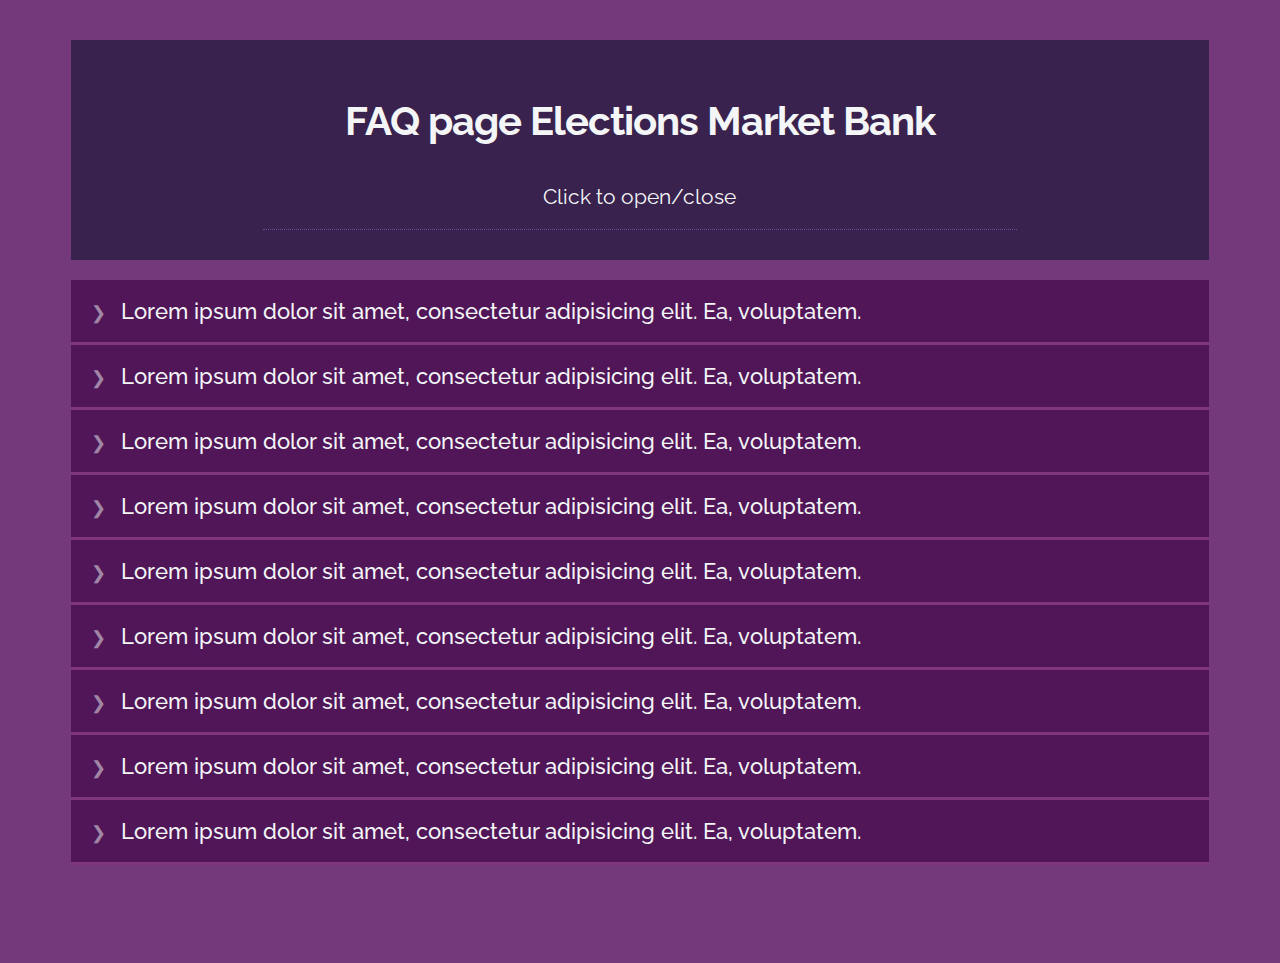
<file: faq.html>
<!doctype html>
<html lang="en">
<head>
	<meta charset="UTF-8">
	<meta name="viewport"
	      content="width=device-width, user-scalable=no, initial-scale=1.0, maximum-scale=1.0, minimum-scale=1.0">
	<meta http-equiv="X-UA-Compatible" content="ie=edge">
	<link rel="stylesheet" href="styles/faq.css">
	<script src="https://cdnjs.cloudflare.com/ajax/libs/jquery/3.3.1/jquery.js"></script>
	<link href="https://fonts.googleapis.com/css?family=Open+Sans:100,400,600&amp;subset=cyrillic" rel="stylesheet">
	<title>Document</title>

</head>
<body>
<div id="preguntas">
	<div id="header">
		<h1>FAQ page Elections Market Bank </h1>
		<h4>Click to open/close</h4> 
	</div>

	<h3>Lorem ipsum dolor sit amet, consectetur adipisicing elit. Ea, voluptatem.</h3>
	<div class="respuesta">
		<p>Lorem ipsum dolor sit amet, consectetur adipisicing elit. Cum eius deleniti quia harum tempora expedita adipisci iure consequuntur quasi dicta nostrum laboriosam tempore quas rerum quos iusto maxime nobis, facere doloribus amet impedit, corporis,
			eveniet cupiditate repudiandae at! Vero aut asperiores fuga consectetur, totam cum quos dicta repellendus non nostrum amet sapiente mollitia eveniet labore excepturi modi, molestias quam nisi error eligendi! Quam optio earum animi nesciunt est
			porro totam ipsa, mollitia alias amet dignissimos at facilis molestiae similique ex consequuntur, nostrum minima consequatur! Enim quia quibusdam maiores aliquam beatae.</p>
	</div>
	<h3>Lorem ipsum dolor sit amet, consectetur adipisicing elit. Ea, voluptatem.</h3>
	<div class="respuesta">
		<p>Lorem ipsum dolor sit amet, consectetur adipisicing elit. Accusamus, officia nisi suscipit quis dolor provident ad, facilis aspernatur est. Consequuntur ad maxime ipsam dolor, inventore rem cum, libero fugiat laboriosam, amet laudantium nulla explicabo.
			Sit cum obcaecati, dignissimos. Fuga qui quasi sequi veniam itaque ipsam ab temporibus sit impedit consectetur, aut, maxime, totam adipisci. A eaque iste earum consequatur culpa? Eveniet atque beatae soluta accusantium id, sunt eum fugit sint
			optio cum ab reiciendis vel error iste et ipsa doloremque deleniti adipisci provident! Accusamus sit aperiam alias, quisquam veniam non.</p>
	</div>
	<h3>Lorem ipsum dolor sit amet, consectetur adipisicing elit. Ea, voluptatem.</h3>
	<div class="respuesta">
		<p>Lorem ipsum dolor sit amet, consectetur adipisicing elit. Sit quaerat nostrum asperiores, ab odit similique. Deserunt magnam necessitatibus, error impedit iste aliquam incidunt fuga. Dolores temporibus non doloremque maiores repellat harum facere
			nam expedita hic eaque, provident quia ipsa excepturi explicabo. Est consequatur mollitia unde quo eius velit voluptate ea a ipsa error blanditiis tempora doloribus reprehenderit maiores non suscipit nam amet corrupti dolor qui dignissimos, excepturi
			aliquam quos optio porro? Nihil, earum soluta ratione accusantium iste illo veniam officia hic laboriosam. Rerum, officia quisquam vitae quod cupiditate doloribus itaque.</p>
	</div>
	<h3>Lorem ipsum dolor sit amet, consectetur adipisicing elit. Ea, voluptatem.</h3>
	<div class="respuesta">
		<p>Lorem ipsum dolor sit amet, consectetur adipisicing elit. Nesciunt quas vero quod eius quaerat! Voluptatibus beatae repudiandae veritatis ea ex itaque, nesciunt quaerat. Similique nam accusantium iste veniam placeat necessitatibus recusandae nihil
			cupiditate natus, illum aspernatur at quia expedita consequatur praesentium tenetur, voluptatem. Provident eum nesciunt, soluta, itaque ullam unde. Neque a tenetur explicabo pariatur nostrum nihil at repellendus repudiandae ad rem quisquam, eaque
			maxime blanditiis voluptates inventore saepe odio et ea eius sed vitae excepturi libero iusto perferendis. Soluta amet et facere quod, odio fugiat officia, doloremque! Dolor, aperiam!</p>
	</div>
	<h3>Lorem ipsum dolor sit amet, consectetur adipisicing elit. Ea, voluptatem.</h3>
	<div class="respuesta">
		<p>Lorem ipsum dolor sit amet, consectetur adipisicing elit. Tenetur eius, quod est porro hic nulla iure consectetur culpa, officia suscipit blanditiis dolor numquam impedit quisquam obcaecati. Autem dolore id ea quas omnis, aliquid voluptatibus harum,
			quis illum eligendi qui quia labore nobis adipisci voluptates! Porro vero earum repellat officiis dolor eaque impedit, consequuntur accusantium sit deleniti, accusamus vitae quos fuga ea iure consequatur asperiores sint atque cupiditate magnam
			animi! Expedita consequuntur nemo aperiam, illum, quo beatae vel nisi, enim veniam dolore in suscipit provident quas necessitatibus natus, dolores? Provident, nostrum.</p>
	</div>
	<h3>Lorem ipsum dolor sit amet, consectetur adipisicing elit. Ea, voluptatem.</h3>
	<div class="respuesta">
		<p>Lorem ipsum dolor sit amet, consectetur adipisicing elit. Assumenda nostrum corporis, autem alias explicabo id. Minima vero repellendus ducimus alias natus itaque animi, adipisci laboriosam doloribus consequatur sit excepturi ab laborum laudantium.
			Laudantium molestias sapiente obcaecati recusandae ad odio esse autem quasi possimus quam, consectetur quo neque quas quod nesciunt aut atque iure corporis quaerat, repudiandae debitis harum placeat eum, hic perspiciatis? Dignissimos quam aperiam,
			enim. Quis labore, a velit ipsa eveniet eaque provident harum voluptatibus maiores sunt accusantium aliquam explicabo fugiat praesentium nihil officiis optio exercitationem nam quod vel?</p>
	</div>
	<h3>Lorem ipsum dolor sit amet, consectetur adipisicing elit. Ea, voluptatem.</h3>
	<div class="respuesta">
		<p>Lorem ipsum dolor sit amet, consectetur adipisicing elit. Animi optio ipsa, deserunt magnam ducimus eveniet quis repellendus eum quae dolores accusantium obcaecati facere ut maxime est, molestias eaque tempore? Quasi aliquam, quia repellendus dicta
			officiis maxime repudiandae cupiditate beatae animi exercitationem magni quibusdam totam inventore a atque, iure autem at nesciunt error dolor! Sequi, quam soluta! Incidunt consectetur repudiandae omnis quisquam ipsum neque officia dolor magni
			suscipit dignissimos impedit similique veritatis facere sapiente fugiat, iste possimus quos. Reiciendis dicta doloremque ab quae explicabo, nesciunt officia molestiae laborum, libero sapiente sequi.</p>
	</div>
	<h3>Lorem ipsum dolor sit amet, consectetur adipisicing elit. Ea, voluptatem.</h3>
	<div class="respuesta">
		<p>Lorem ipsum dolor sit amet, consectetur adipisicing elit. Obcaecati porro dolorum omnis, ipsum blanditiis totam nam velit, voluptatibus ullam fuga suscipit culpa asperiores amet praesentium, reprehenderit quidem facere esse maiores tempora est tenetur
			veritatis. Nisi corporis, nam. Tempora excepturi aut ducimus dolore quisquam dolores sed doloribus cum quae quo illo ea quidem nisi a vel esse libero distinctio, incidunt rem vero laborum eveniet harum culpa! Accusamus, corrupti! Ex odit deserunt
			aliquid accusamus exercitationem tempore, voluptate. Libero sed, at, nulla quaerat aperiam assumenda eveniet soluta harum neque, eos veniam repellat quia.</p>
	</div>
	<h3>Lorem ipsum dolor sit amet, consectetur adipisicing elit. Ea, voluptatem.</h3>
	<div class="respuesta">
		<p>Lorem ipsum dolor sit amet, consectetur adipisicing elit. Obcaecati porro dolorum omnis, ipsum blanditiis totam nam velit, voluptatibus ullam fuga suscipit culpa asperiores amet praesentium, reprehenderit quidem facere esse maiores tempora est tenetur
			veritatis. Nisi corporis, nam. Tempora excepturi aut ducimus dolore quisquam dolores sed doloribus cum quae quo illo ea quidem nisi a vel esse libero distinctio, incidunt rem vero laborum eveniet harum culpa! Accusamus, corrupti! Ex odit deserunt
			aliquid accusamus exercitationem tempore, voluptate. Libero sed, at, nulla quaerat aperiam assumenda eveniet soluta harum neque, eos veniam repellat quia.</p>
	</div>

	<a href="#" id="cerrartodas">Close all</a>
</div>

</body>

<script src="scripts/faq.js"></script>
</html>
</file>
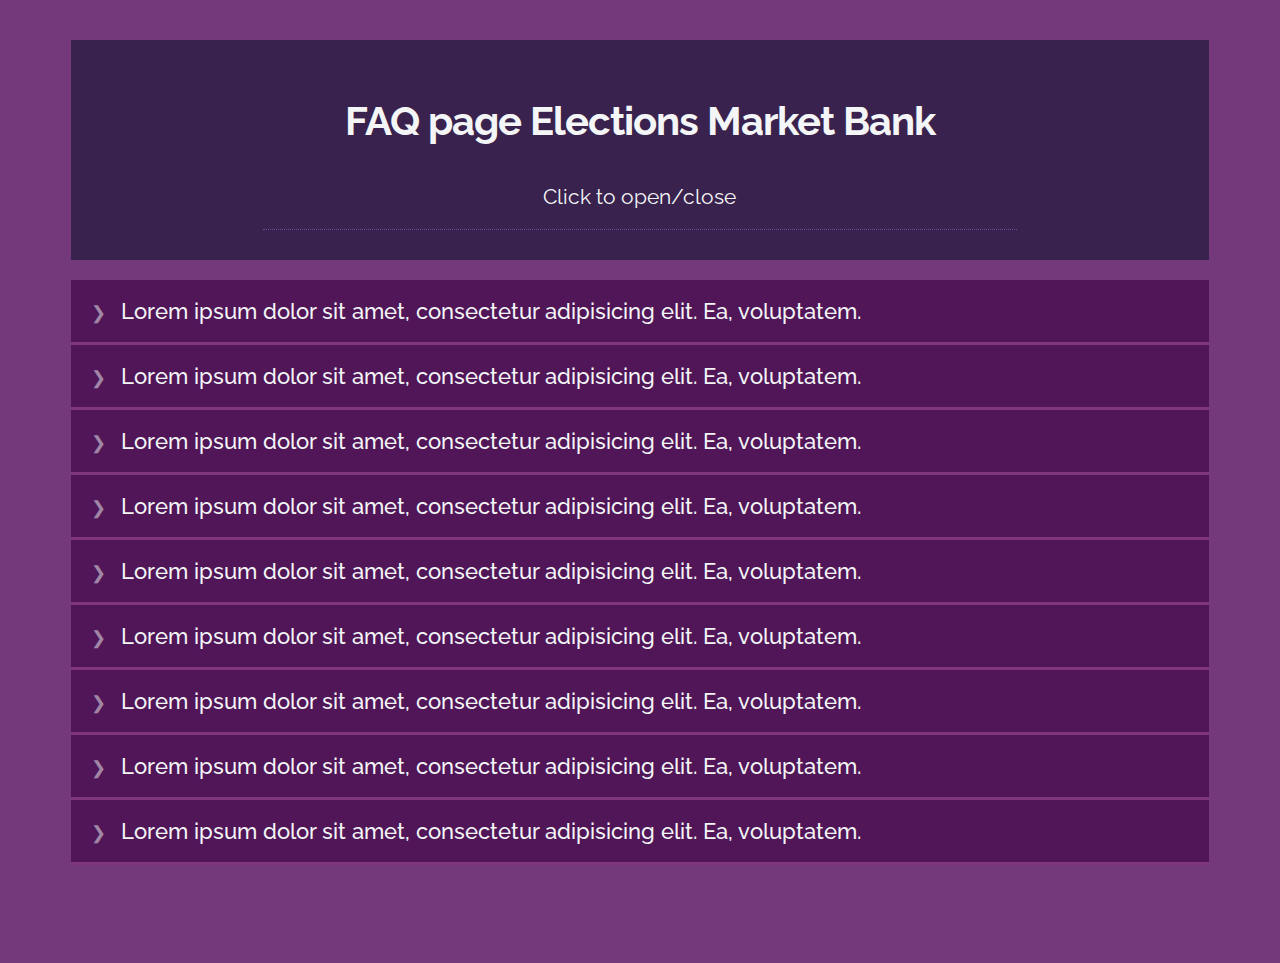
<file: voite_faq.html>
<!doctype html>
<html lang="en">
<head>
	<meta charset="UTF-8">
	<meta name="viewport"
	      content="width=device-width, user-scalable=no, initial-scale=1.0, maximum-scale=1.0, minimum-scale=1.0">
	<meta http-equiv="X-UA-Compatible" content="ie=edge">
	<link rel="stylesheet" href="styles/faq.css">
	<script src="https://cdnjs.cloudflare.com/ajax/libs/jquery/3.3.1/jquery.js"></script>
	<link href="https://fonts.googleapis.com/css?family=Open+Sans:100,400,600&amp;subset=cyrillic" rel="stylesheet">
	<title>Document</title>

</head>
<body>
<div id="preguntas">
	<div id="header">
		<h1>FAQ page Elections Market Bank </h1>
		<h4>Click to open/close</h4>
	</div>

	<h3>Lorem ipsum dolor sit amet, consectetur adipisicing elit. Ea, voluptatem.</h3>
	<div class="respuesta">
		<p>Lorem ipsum dolor sit amet, consectetur adipisicing elit. Cum eius deleniti quia harum tempora expedita adipisci iure consequuntur quasi dicta nostrum laboriosam tempore quas rerum quos iusto maxime nobis, facere doloribus amet impedit, corporis,
			eveniet cupiditate repudiandae at! Vero aut asperiores fuga consectetur, totam cum quos dicta repellendus non nostrum amet sapiente mollitia eveniet labore excepturi modi, molestias quam nisi error eligendi! Quam optio earum animi nesciunt est
			porro totam ipsa, mollitia alias amet dignissimos at facilis molestiae similique ex consequuntur, nostrum minima consequatur! Enim quia quibusdam maiores aliquam beatae.</p>
	</div>
	<h3>Lorem ipsum dolor sit amet, consectetur adipisicing elit. Ea, voluptatem.</h3>
	<div class="respuesta">
		<p>Lorem ipsum dolor sit amet, consectetur adipisicing elit. Accusamus, officia nisi suscipit quis dolor provident ad, facilis aspernatur est. Consequuntur ad maxime ipsam dolor, inventore rem cum, libero fugiat laboriosam, amet laudantium nulla explicabo.
			Sit cum obcaecati, dignissimos. Fuga qui quasi sequi veniam itaque ipsam ab temporibus sit impedit consectetur, aut, maxime, totam adipisci. A eaque iste earum consequatur culpa? Eveniet atque beatae soluta accusantium id, sunt eum fugit sint
			optio cum ab reiciendis vel error iste et ipsa doloremque deleniti adipisci provident! Accusamus sit aperiam alias, quisquam veniam non.</p>
	</div>
	<h3>Lorem ipsum dolor sit amet, consectetur adipisicing elit. Ea, voluptatem.</h3>
	<div class="respuesta">
		<p>Lorem ipsum dolor sit amet, consectetur adipisicing elit. Sit quaerat nostrum asperiores, ab odit similique. Deserunt magnam necessitatibus, error impedit iste aliquam incidunt fuga. Dolores temporibus non doloremque maiores repellat harum facere
			nam expedita hic eaque, provident quia ipsa excepturi explicabo. Est consequatur mollitia unde quo eius velit voluptate ea a ipsa error blanditiis tempora doloribus reprehenderit maiores non suscipit nam amet corrupti dolor qui dignissimos, excepturi
			aliquam quos optio porro? Nihil, earum soluta ratione accusantium iste illo veniam officia hic laboriosam. Rerum, officia quisquam vitae quod cupiditate doloribus itaque.</p>
	</div>
	<h3>Lorem ipsum dolor sit amet, consectetur adipisicing elit. Ea, voluptatem.</h3>
	<div class="respuesta">
		<p>Lorem ipsum dolor sit amet, consectetur adipisicing elit. Nesciunt quas vero quod eius quaerat! Voluptatibus beatae repudiandae veritatis ea ex itaque, nesciunt quaerat. Similique nam accusantium iste veniam placeat necessitatibus recusandae nihil
			cupiditate natus, illum aspernatur at quia expedita consequatur praesentium tenetur, voluptatem. Provident eum nesciunt, soluta, itaque ullam unde. Neque a tenetur explicabo pariatur nostrum nihil at repellendus repudiandae ad rem quisquam, eaque
			maxime blanditiis voluptates inventore saepe odio et ea eius sed vitae excepturi libero iusto perferendis. Soluta amet et facere quod, odio fugiat officia, doloremque! Dolor, aperiam!</p>
	</div>
	<h3>Lorem ipsum dolor sit amet, consectetur adipisicing elit. Ea, voluptatem.</h3>
	<div class="respuesta">
		<p>Lorem ipsum dolor sit amet, consectetur adipisicing elit. Tenetur eius, quod est porro hic nulla iure consectetur culpa, officia suscipit blanditiis dolor numquam impedit quisquam obcaecati. Autem dolore id ea quas omnis, aliquid voluptatibus harum,
			quis illum eligendi qui quia labore nobis adipisci voluptates! Porro vero earum repellat officiis dolor eaque impedit, consequuntur accusantium sit deleniti, accusamus vitae quos fuga ea iure consequatur asperiores sint atque cupiditate magnam
			animi! Expedita consequuntur nemo aperiam, illum, quo beatae vel nisi, enim veniam dolore in suscipit provident quas necessitatibus natus, dolores? Provident, nostrum.</p>
	</div>
	<h3>Lorem ipsum dolor sit amet, consectetur adipisicing elit. Ea, voluptatem.</h3>
	<div class="respuesta">
		<p>Lorem ipsum dolor sit amet, consectetur adipisicing elit. Assumenda nostrum corporis, autem alias explicabo id. Minima vero repellendus ducimus alias natus itaque animi, adipisci laboriosam doloribus consequatur sit excepturi ab laborum laudantium.
			Laudantium molestias sapiente obcaecati recusandae ad odio esse autem quasi possimus quam, consectetur quo neque quas quod nesciunt aut atque iure corporis quaerat, repudiandae debitis harum placeat eum, hic perspiciatis? Dignissimos quam aperiam,
			enim. Quis labore, a velit ipsa eveniet eaque provident harum voluptatibus maiores sunt accusantium aliquam explicabo fugiat praesentium nihil officiis optio exercitationem nam quod vel?</p>
	</div>
	<h3>Lorem ipsum dolor sit amet, consectetur adipisicing elit. Ea, voluptatem.</h3>
	<div class="respuesta">
		<p>Lorem ipsum dolor sit amet, consectetur adipisicing elit. Animi optio ipsa, deserunt magnam ducimus eveniet quis repellendus eum quae dolores accusantium obcaecati facere ut maxime est, molestias eaque tempore? Quasi aliquam, quia repellendus dicta
			officiis maxime repudiandae cupiditate beatae animi exercitationem magni quibusdam totam inventore a atque, iure autem at nesciunt error dolor! Sequi, quam soluta! Incidunt consectetur repudiandae omnis quisquam ipsum neque officia dolor magni
			suscipit dignissimos impedit similique veritatis facere sapiente fugiat, iste possimus quos. Reiciendis dicta doloremque ab quae explicabo, nesciunt officia molestiae laborum, libero sapiente sequi.</p>
	</div>
	<h3>Lorem ipsum dolor sit amet, consectetur adipisicing elit. Ea, voluptatem.</h3>
	<div class="respuesta">
		<p>Lorem ipsum dolor sit amet, consectetur adipisicing elit. Obcaecati porro dolorum omnis, ipsum blanditiis totam nam velit, voluptatibus ullam fuga suscipit culpa asperiores amet praesentium, reprehenderit quidem facere esse maiores tempora est tenetur
			veritatis. Nisi corporis, nam. Tempora excepturi aut ducimus dolore quisquam dolores sed doloribus cum quae quo illo ea quidem nisi a vel esse libero distinctio, incidunt rem vero laborum eveniet harum culpa! Accusamus, corrupti! Ex odit deserunt
			aliquid accusamus exercitationem tempore, voluptate. Libero sed, at, nulla quaerat aperiam assumenda eveniet soluta harum neque, eos veniam repellat quia.</p>
	</div>
	<h3>Lorem ipsum dolor sit amet, consectetur adipisicing elit. Ea, voluptatem.</h3>
	<div class="respuesta">
		<p>Lorem ipsum dolor sit amet, consectetur adipisicing elit. Obcaecati porro dolorum omnis, ipsum blanditiis totam nam velit, voluptatibus ullam fuga suscipit culpa asperiores amet praesentium, reprehenderit quidem facere esse maiores tempora est tenetur
			veritatis. Nisi corporis, nam. Tempora excepturi aut ducimus dolore quisquam dolores sed doloribus cum quae quo illo ea quidem nisi a vel esse libero distinctio, incidunt rem vero laborum eveniet harum culpa! Accusamus, corrupti! Ex odit deserunt
			aliquid accusamus exercitationem tempore, voluptate. Libero sed, at, nulla quaerat aperiam assumenda eveniet soluta harum neque, eos veniam repellat quia.</p>
	</div>

	<a href="#" id="cerrartodas">Close all</a>
</div>

</body>

<script src="scripts/faq.js"></script>
</html>
</file>
<file: styles/faq.css>
@import url('https://fonts.googleapis.com/css?family=Raleway:200,300,400,500,700');
body {
    background-color: #73397b;
    color: #f3f5f6;
    font-family: Raleway;
    font-size: 1.188em;
    font-weight: 400;
    padding-bottom: 90px;
    -webkit-font-smoothing: antialiased;
}
h1 {
    font-size: 2.1em;
    margin-bottom: 40px;
    letter-spacing: -1px;
}
h3 {
    -moz-transition: all 0.35s ease;
    -ms-transition: all 0.35s ease;
    -o-transition: all 0.35s ease;
    -webkit-transition: all 0.35s ease;
    background-color: #501658;
    border-bottom: 3px solid #80367a;
    margin: 0;
    padding: 18px 15px;
    transition: all 0.35s ease;
    font-weight: 500;
}
h3:hover {
    background-color: #694f98;
    color: #f3f5f6;
    cursor: pointer;
}
h3::before {
    content: "\276f";
    font-size: 18px!important;
    float: left;
    line-height: 30px;
    margin: 0 15px 0 5px;
    opacity: 0.5;
    -moz-transition: all 0.15s ease;
    -ms-transition: all 0.15s ease;
    -o-transition: all 0.15s ease;
    -webkit-transition: all 0.15s ease;
    transition: all 0.15s ease;
}
h3.cerrar {
    cursor: pointer;
}
h3.cerrar::after {
    content: "\2715";
    float: right;
    font-size: 11px;
    font-weight: 300;
    line-height: 30px;
}
h3.cerrar::before {
    -moz-transform: rotate(-90deg) !important;
    -ms-transform: rotate(-90deg) !important;
    -o-transform: rotate(-90deg) !important;
    -webkit-transform: rotate(-90deg) !important;
    transform: rotate(-90deg) !important;
}
h4 {
    font-size: 21px;
    font-weight: 400;
    margin: 0 auto;
    width: 70%;
    border-bottom: 1px dotted #694f98;
    padding-bottom: 20px;
}
div {
    margin: 0;
}
div:first-child {
    border: none;
    margin-top: 45px;
}
img {
    height: 16px;
    width: 16px;
}
h3:hover::before {
    opacity: 0.55;
    -moz-transform: rotate(90deg);
    -ms-transform: rotate(90deg);
    -o-transform: rotate(90deg);
    -webkit-transform: rotate(90deg);
    transform: rotate(90deg);
}
div.respuesta {
    background: #39224d;
    margin-bottom: 20px;
    line-height: 1.8em;
}
div.respuesta p {
    font-weight: 400;
    margin: 0;
    padding: 25px 50px;
}
#header {
    background: #39224d;
    margin: 0 0 20px 0;
    padding: 30px;
    text-align: center;
    overflow: hidden;
}
#header a {
    color: #bde5d3;
    text-decoration: none;
}
#preguntas {
    margin: 40px auto 0;
    padding: 0 5%;
}
#cerrartodas {
    background-color: #ed1409;
    bottom: 30px;
    color: #ffffff;
    font-size: 14px;
    padding: 5px 10px;
    position: fixed;
    right: 10%;
    text-decoration: none;
    z-index: 1;
}
</file>
